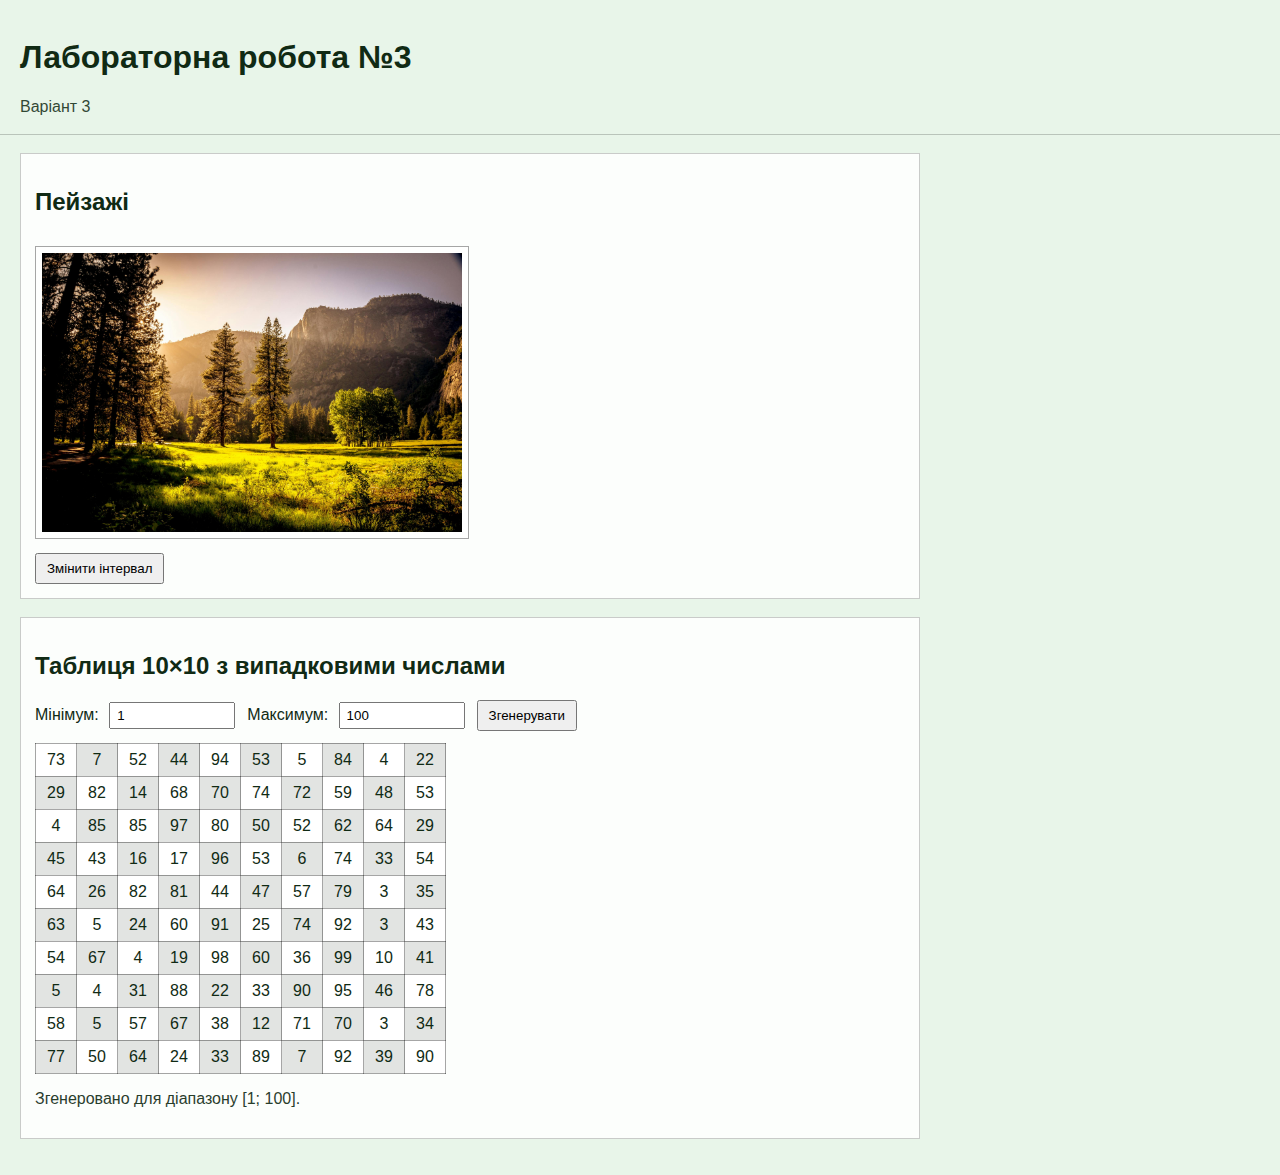
<file: index.html>
<!DOCTYPE html>
<html lang="uk">
<head>
  <meta charset="UTF-8">
  <meta name="viewport" content="width=device-width, initial-scale=1">
  <title>Лабораторна №3</title>
  <link rel="stylesheet" href="styles.css">
</head>
<body>

  <header class="top">
    <h1>Лабораторна робота №3</h1>
    <p class="sub">Варіант 3</p>
  </header>

  <main class="wrap">

    <section class="card">
      <h2>Пейзажі</h2>

      <div class="slider">
        <img id="slideImg" src="img1.jpg" alt="Слайд" width="420">
      </div>

      <div class="row">
        <button id="btnAskInterval" type="button">Змінити інтервал</button>
        <span id="intervalInfo" class="info"></span>
      </div>

    </section>

    <section class="card">
      <h2>Таблиця 10×10 з випадковими числами</h2>

      <div class="row">
        <label>
          Мінімум:
          <input id="minVal" type="number" value="1">
        </label>

        <label>
          Максимум:
          <input id="maxVal" type="number" value="100">
        </label>

        <button id="btnGen" type="button">Згенерувати</button>
      </div>

      <div id="tablePlace" class="tablePlace"></div>
      <p id="msg" class="info"></p>
    </section>

  </main>

  <script src="script.js"></script>
</body>
</html>
</file>
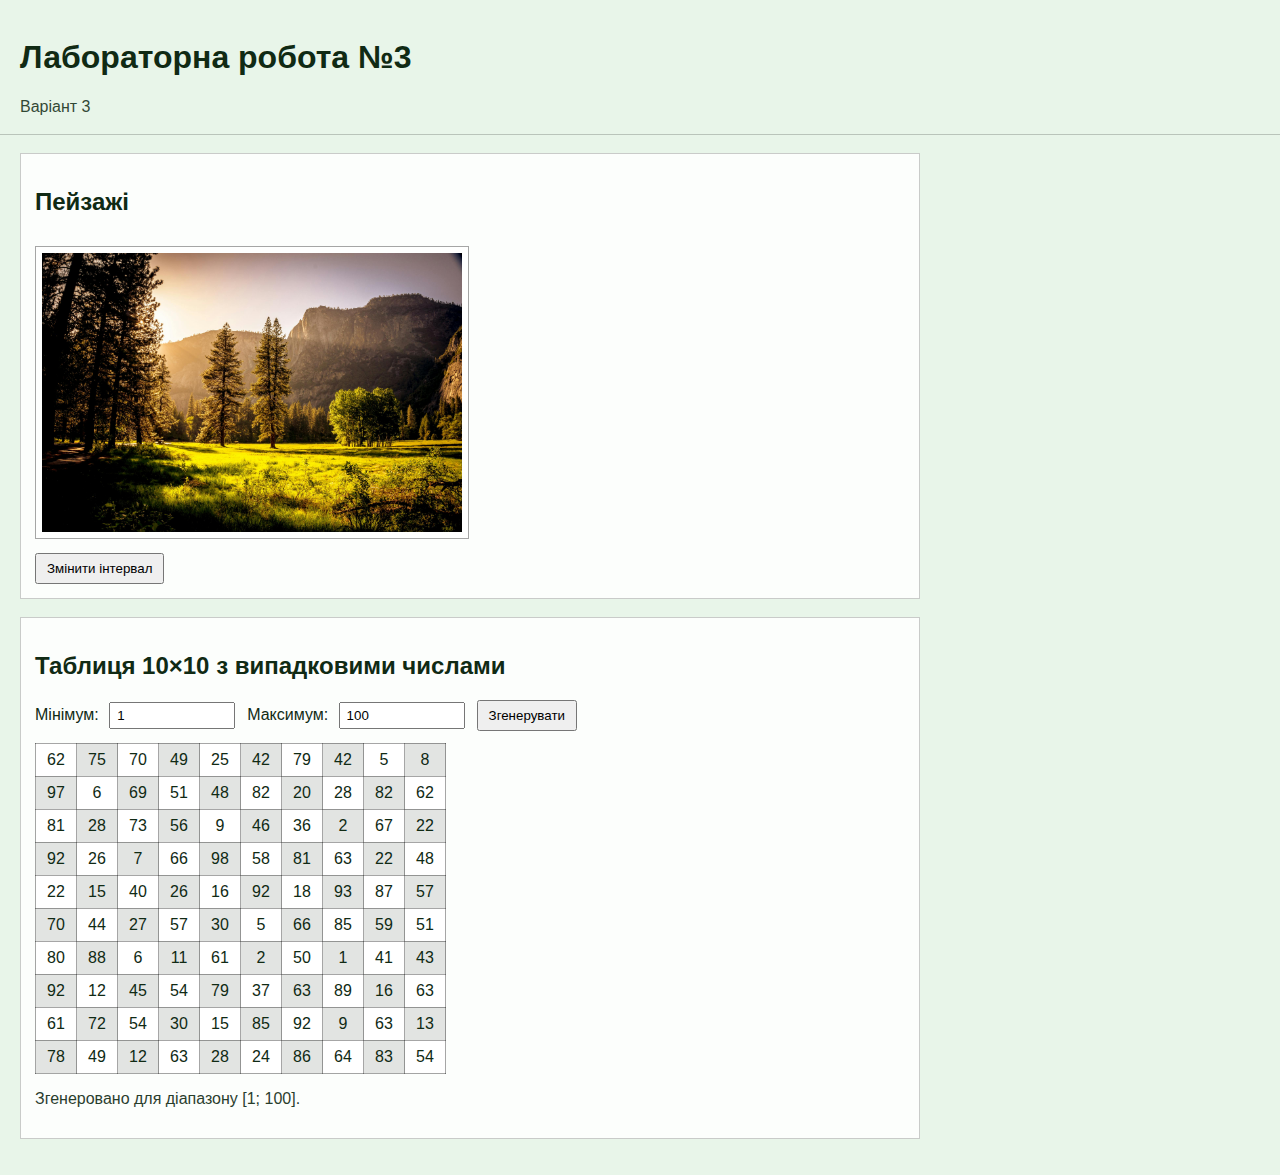
<file: laba3.html>
<!DOCTYPE html>
<html lang="uk">
<head>
  <meta charset="UTF-8">
  <meta name="viewport" content="width=device-width, initial-scale=1">
  <title>Лабораторна №3</title>
  <link rel="stylesheet" href="styles.css">
</head>
<body>

  <header class="top">
    <h1>Лабораторна робота №3</h1>
    <p class="sub">Варіант 3</p>
  </header>

  <main class="wrap">

    <section class="card">
      <h2>Пейзажі</h2>

      <div class="slider">
        <img id="slideImg" src="img1.jpg" alt="Слайд" width="420">
      </div>

      <div class="row">
        <button id="btnAskInterval" type="button">Змінити інтервал</button>
        <span id="intervalInfo" class="info"></span>
      </div>

    </section>

    <section class="card">
      <h2>Таблиця 10×10 з випадковими числами</h2>

      <div class="row">
        <label>
          Мінімум:
          <input id="minVal" type="number" value="1">
        </label>

        <label>
          Максимум:
          <input id="maxVal" type="number" value="100">
        </label>

        <button id="btnGen" type="button">Згенерувати</button>
      </div>

      <div id="tablePlace" class="tablePlace"></div>
      <p id="msg" class="info"></p>
    </section>

  </main>

  <script src="script.js"></script>
</body>
</html>
</file>
<file: styles.css>
body{
  margin: 0;
  font-family: Arial, sans-serif;
  transition: background-color 300ms, color 300ms;
}

.top{
  padding: 18px 20px;
  border-bottom: 1px solid rgba(0,0,0,0.2);
}

.wrap{
  padding: 18px 20px;
  max-width: 900px;
}

.card{
  background: rgba(255,255,255,0.85);
  border: 1px solid rgba(0,0,0,0.2);
  padding: 14px;
  margin: 0 0 18px 0;
}

.sub{ margin: 6px 0 0; opacity: 0.85; }

.row{
  display: flex;
  gap: 12px;
  align-items: center;
  flex-wrap: wrap;
  margin-top: 10px;
}

button{
  padding: 6px 10px;
  cursor: pointer;
}

input[type="number"]{
  width: 110px;
  padding: 4px 6px;
  margin-left: 6px;
}

.info{ opacity: 0.9; }
.hint{ opacity: 0.85; margin-top: 10px; }

.slider{
  margin-top: 10px;
  border: 1px solid rgba(0,0,0,0.35);
  display: inline-block;
  padding: 6px;
  background: rgba(255,255,255,0.7);
}

.slider img{
  display: block;
  max-width: 100%;
  height: auto;
}

/* таблиця */
.tablePlace{
  margin-top: 12px;
  overflow-x: auto;
}

table.rand{
  border-collapse: collapse;
  border: 1px solid rgba(0,0,0,0.45);
}

table.rand td{
  border: 1px solid rgba(0,0,0,0.35);
  width: 38px;
  height: 30px;
  text-align: center;
}

/* "шахова дошка" */
td.light{ background: rgba(255,255,255,0.9); }
td.dark { background: rgba(0,0,0,0.10); }

/* оформлення по часу доби */
body.morning{
  background-color: #e3f2fd; /* світло-блакитний */
  color: #0b2239;
}

body.day{
  background-color: #e8f5e9; /* світло-зелений */
  color: #102a14;
}

body.evening{
  background-color: #fff3e0; /* теплий */
  color: #3a250f;
}

body.night{
  background-color: #0d1b2a; /* темна ніч */
  color: #e6edf7;
}

body.night .card{
  background: rgba(255,255,255,0.08);
  border-color: rgba(255,255,255,0.22);
}
body.night .slider{
  background: rgba(255,255,255,0.08);
  border-color: rgba(255,255,255,0.25);
}
body.night table.rand{
  border-color: rgba(255,255,255,0.35);
}
body.night table.rand td{
  border-color: rgba(255,255,255,0.25);
}
body.night td.light{ background: rgba(255,255,255,0.10); }
body.night td.dark { background: rgba(255,255,255,0.04); }
</file>
